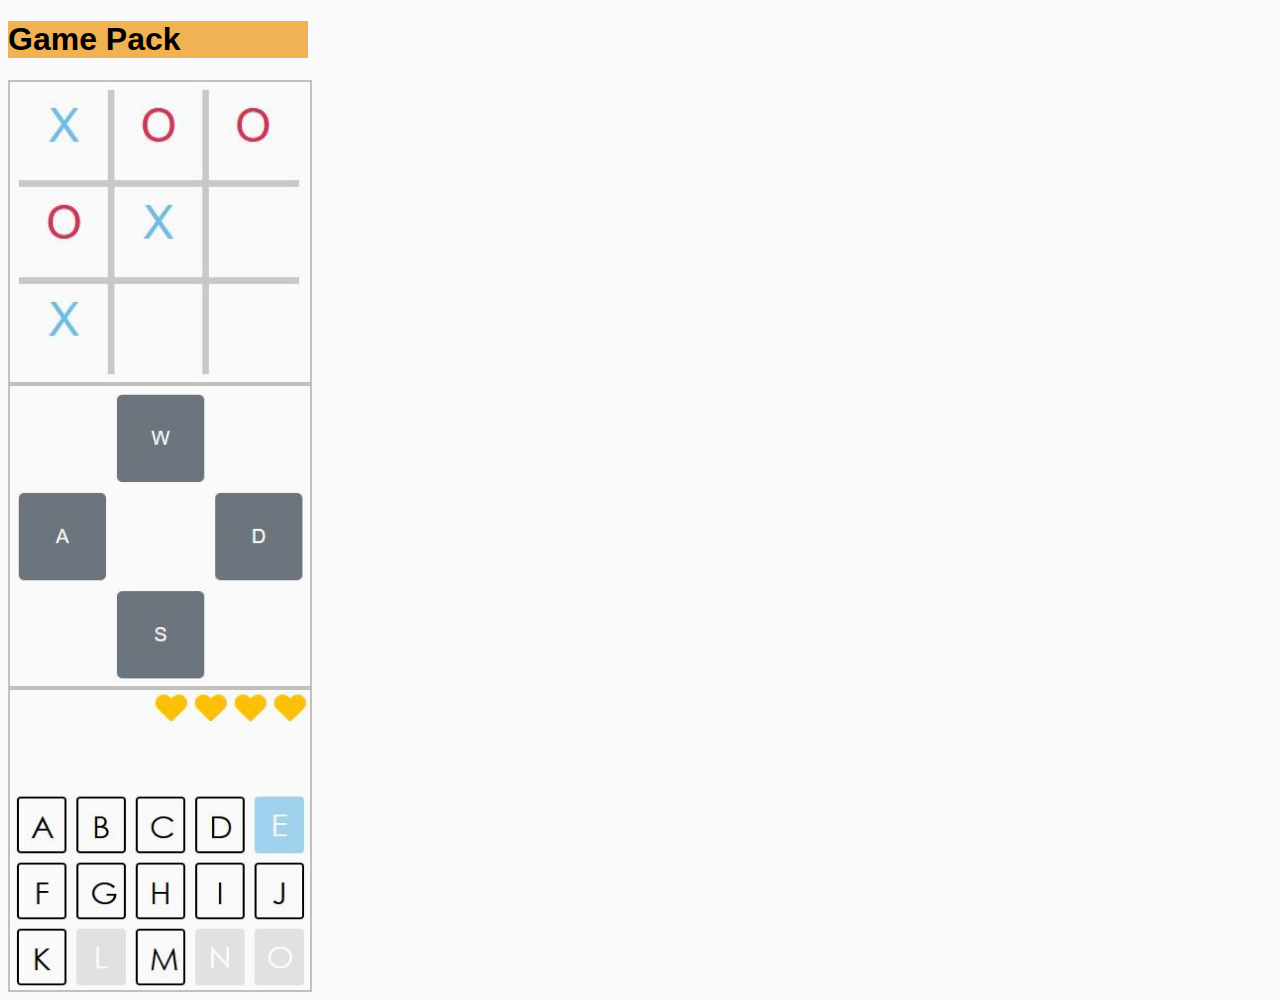
<file: index.html>
<!DOCTYPE html>
<html>
<head>
	<meta charset="UTF-8">
	<meta name="viewport" content="width=device-width, initial-scale=1">
	<meta name="description" content="Games done by Leon Wong">
    <meta name="author" content="Wong Kin Leon">
	<!-- Bootstrap CSS -->
    <link rel="stylesheet" href="https://stackpath.bootstrapcdn.com/bootstrap/4.1.3/css/bootstrap.min.css" integrity="sha384-MCw98/SFnGE8fJT3GXwEOngsV7Zt27NXFoaoApmYm81iuXoPkFOJwJ8ERdknLPMO" crossorigin="anonymous">
	<link rel="stylesheet" type="text/css" href="styles/main.css">
	<link rel="icon" href="images/icon.png" type="image/png"> 
	<title>Games</title>
</head>
<body>

	<div id="jumbotronHead" class="jumbotron d-flex text-center justify-content-center">
		<h1 id="displayTitle" class="text-white">Game Pack</h1>
	</div>

	<div class="container">
		<div class="row">
			<div class="imgWrapper mb-3">
				<a href="tictactoe.html">
					<img class="img" src="images/tictactoe.jpg">
					<div class="overlay">
						<div class="gameTitle">Tic Tac Toe</div>
					</div>
				</a>
			</div>
			<div class="imgWrapper my-3">
				<a href="simonsays.html">
					<img class="img" src="images/simonsays.jpg">
					<div class="overlay">
						<div class="gameTitle">Simon Says</div>
					</div>
				</a>
			</div>
			<div class="imgWrapper my-3">
				<a href="hangman.html">
					<img class="img" src="images/hangman.jpg">
					<div class="overlay">
						<div class="gameTitle">Hangman</div>
					</div>
				</a>
			</div>
		</div>
	</div>

	<!-- jQuery library -->
	<script src="https://code.jquery.com/jquery-3.3.1.slim.min.js" integrity="sha384-q8i/X+965DzO0rT7abK41JStQIAqVgRVzpbzo5smXKp4YfRvH+8abtTE1Pi6jizo" crossorigin="anonymous"></script>
	<!-- Popper JS -->
    <script src="https://cdnjs.cloudflare.com/ajax/libs/popper.js/1.14.3/umd/popper.min.js" integrity="sha384-ZMP7rVo3mIykV+2+9J3UJ46jBk0WLaUAdn689aCwoqbBJiSnjAK/l8WvCWPIPm49" crossorigin="anonymous"></script>
    <!-- Bootstrap JS -->
    <script src="https://stackpath.bootstrapcdn.com/bootstrap/4.1.3/js/bootstrap.min.js" integrity="sha384-ChfqqxuZUCnJSK3+MXmPNIyE6ZbWh2IMqE241rYiqJxyMiZ6OW/JmZQ5stwEULTy" crossorigin="anonymous"></script>
</body>
</html>
</file>
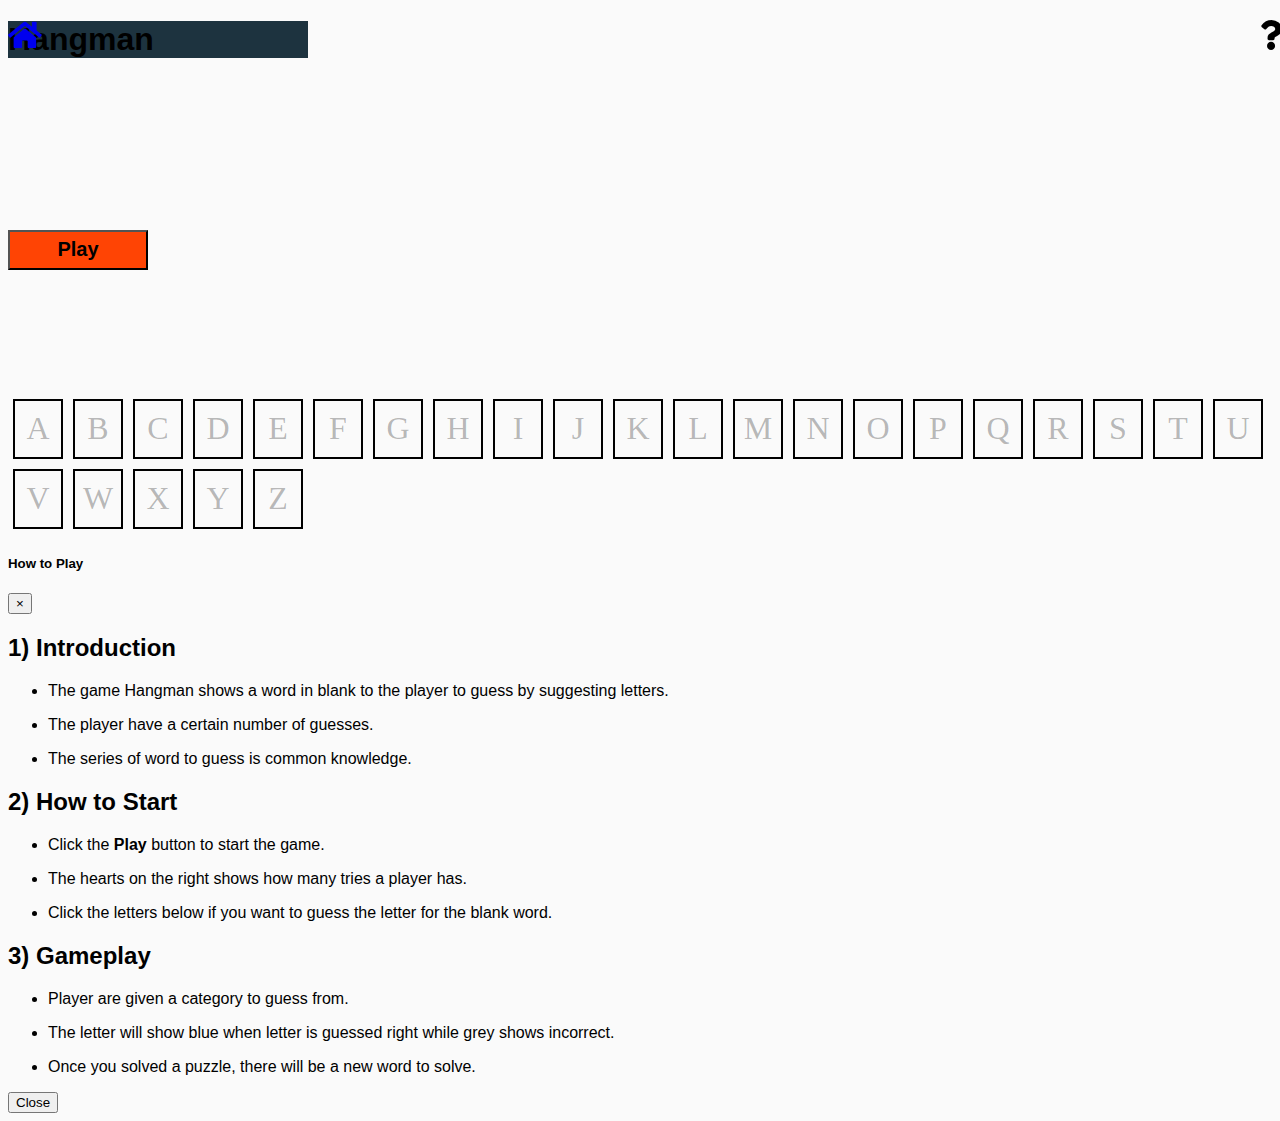
<file: hangman.html>
<!DOCTYPE html>
<html>
<head>
	<meta charset="UTF-8">
	<meta name="viewport" content="width=device-width, initial-scale=1">
	<meta name="description" content="Games done by Leon Wong">
    <meta name="author" content="Wong Kin Leon">
	<!-- Bootstrap CSS -->
    <link rel="stylesheet" href="https://stackpath.bootstrapcdn.com/bootstrap/4.1.3/css/bootstrap.min.css" integrity="sha384-MCw98/SFnGE8fJT3GXwEOngsV7Zt27NXFoaoApmYm81iuXoPkFOJwJ8ERdknLPMO" crossorigin="anonymous">
    <link rel="stylesheet" href="https://cdnjs.cloudflare.com/ajax/libs/font-awesome/5.15.3/css/all.min.css">
	<link rel="stylesheet" type="text/css" href="styles/hangman.css">
	<link rel="icon" href="images/icon.png" type="image/png"> 
	<title>Hangman</title>
</head>
<body>

	<div class="jumbotron d-flex text-center justify-content-center">
		<h1 id="displayTitle" class="text-white">Hangman</h1>
		
	</div>

	<div id="homeWrapper" class="container">
		<a href="index.html"><i class="fas fa-home"></i></a>
	</div>

	<div id="helpWrapper" class="container">
		<a id="helpBtn" title="How to Play" data-toggle="modal" data-target="#howToModal"><i class="fas fa-question text-primary"></i></a>
	</div>

	<div class="container">
		<div class="row text-center">
			<div id="display" class="col-sm-12">
				
			</div>
		</div>
		<div class="row">
			<div class="col-sm-4 d-flex align-content-center justify-content-center flex-wrap my-2">
				<button id="startBtn" class="btn text-white ml-3">Play</button><br>
			</div>
			<div id="columnCat" class="col-sm-4 text-center border-top border-bottom my-2">
				<p id="category"></p>
			</div>
			<div class="col-sm-4 text-right my-2">
				<p id="paraLives">

				</p>
			</div>
		</div>
		<div class="row mt-5">
			<div id="action" class="col-sm-12">
				
			</div>
		</div>

	</div>

	<div class="modal fade" id="howToModal" tabindex="-1" role="dialog" aria-labelledby="howToModalLabel" aria-hidden="true">
		<div class="modal-dialog modal-lg" role="document">
			<div class="modal-content">
				<div class="modal-header">
					<h5 class="modal-title" id="howToModalLabel">How to Play</h5>
					<button type="button" class="close" data-dismiss="modal" aria-label="Close">
						<span aria-hidden="true">&times;</span>
					</button>
				</div>
				<div class="modal-body">
					<h2>1) Introduction</h2>
					<ul>
						<li><p>The game Hangman shows a word in blank to the player to guess by suggesting letters.</p></li>
						<li><p>The player have a certain number of guesses.</li>
						<li><p>The series of word to guess is common knowledge.</p></li>
					</ul>
			        <h2>2) How to Start</h2>
					<ul>
						<li><p>Click the <b>Play</b> button to start the game.</p></li>
						<li><p>The hearts on the right shows how many tries a player has.</p></li>
						<li><p>Click the letters below if you want to guess the letter for the blank word.</p></li>
					</ul>
					<h2>3) Gameplay</h2>
					<ul>
						<li><p>Player are given a category to guess from.</p></li>
						<li><p>The letter will show blue when letter is guessed right while grey shows incorrect.</p></li>
						<li><p>Once you solved a puzzle, there will be a new word to solve.</p></li>
					</ul>
				</div>
				<div class="modal-footer">
					<button type="button" class="btn btn-secondary" data-dismiss="modal">Close</button>
				</div>
			</div>
		</div>
	</div>

	<!-- jQuery library -->
	<script src="https://code.jquery.com/jquery-3.3.1.slim.min.js" integrity="sha384-q8i/X+965DzO0rT7abK41JStQIAqVgRVzpbzo5smXKp4YfRvH+8abtTE1Pi6jizo" crossorigin="anonymous"></script>
	<!-- Popper JS -->
    <script src="https://cdnjs.cloudflare.com/ajax/libs/popper.js/1.14.3/umd/popper.min.js" integrity="sha384-ZMP7rVo3mIykV+2+9J3UJ46jBk0WLaUAdn689aCwoqbBJiSnjAK/l8WvCWPIPm49" crossorigin="anonymous"></script>
    <!-- Bootstrap JS -->
    <script src="https://stackpath.bootstrapcdn.com/bootstrap/4.1.3/js/bootstrap.min.js" integrity="sha384-ChfqqxuZUCnJSK3+MXmPNIyE6ZbWh2IMqE241rYiqJxyMiZ6OW/JmZQ5stwEULTy" crossorigin="anonymous"></script>
    <script type="text/javascript" src="script/hangman.js"></script>
</body>
</html>
</file>
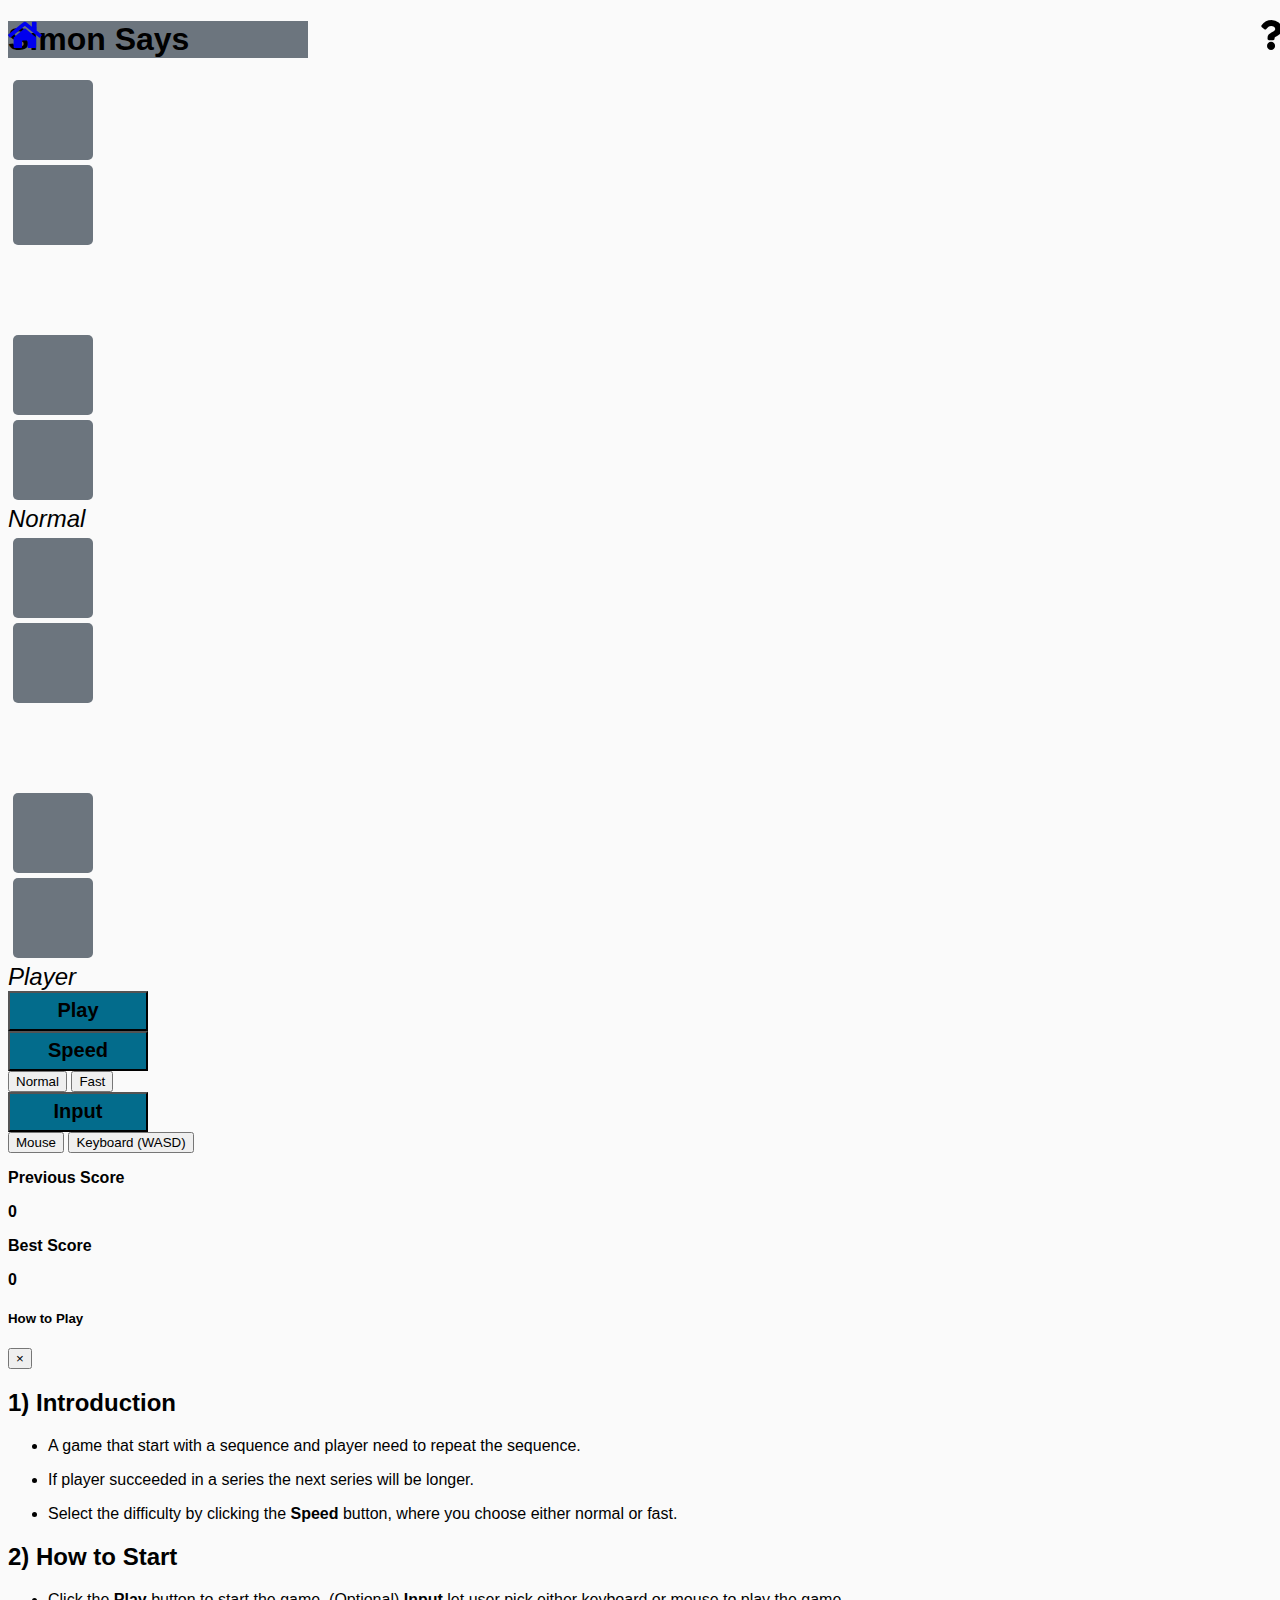
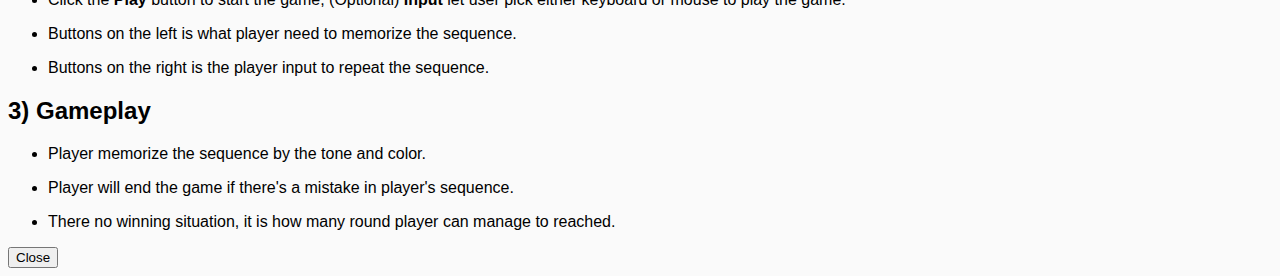
<file: simonsays.html>
<!DOCTYPE html>
<html>
<head>
	<meta charset="UTF-8">
	<meta name="viewport" content="width=device-width, initial-scale=1">
	<meta name="description" content="Games done by Leon Wong">
    <meta name="author" content="Wong Kin Leon">
	<!-- Bootstrap CSS -->
    <link rel="stylesheet" href="https://stackpath.bootstrapcdn.com/bootstrap/4.1.3/css/bootstrap.min.css" integrity="sha384-MCw98/SFnGE8fJT3GXwEOngsV7Zt27NXFoaoApmYm81iuXoPkFOJwJ8ERdknLPMO" crossorigin="anonymous">
    <link rel="stylesheet" href="https://cdnjs.cloudflare.com/ajax/libs/font-awesome/5.15.3/css/all.min.css">
	<link rel="stylesheet" type="text/css" href="styles/simonsays.css">
	<link rel="icon" href="images/icon.png" type="image/png"> 
	<title>Simon Says</title>
</head>
<body>

	<div id="jumbotronHead" class="jumbotron d-flex text-center justify-content-center">
		<h1 id="displayTitle" class="text-white">Simon Says</h1>
	</div>

	<div id="homeWrapper" class="container">
		<a href="index.html"><i class="fas fa-home"></i></a>
	</div>

	<div id="helpWrapper" class="container">
		<a id="helpBtn" title="How to Play" data-toggle="modal" data-target="#howToModal"><i class="fas fa-question text-primary"></i></a>
	</div>

	<div class="container text-center">
		<div class="row">

			<div class="col-sm-6">
				<div class="row">
					<div class="col-sm-12 d-flex justify-content-center">
						<div class="divInput"></div>
					</div>
				</div>
				<div class="row justify-content-center">
					<div class="col-sm-12 d-flex justify-content-center">
						<div class="divInput"></div>
						<div class="middleDiv"></div>
						<div class="divInput"></div>
					</div>
				</div>
				<div class="row">
					<div class="col-sm-12 d-flex justify-content-center">
						<div class="divInput"></div>
					</div>
				</div>
				<div id="labelSpeed">Normal</div>
			</div>

			<div class="col-sm-6">
				<div class="row">
					<div class="col-sm-12 d-flex justify-content-center">
						<div class="divInput d-flex align-content-center justify-content-center flex-wrap text-white"></div>
					</div>
				</div>
				<div class="row justify-content-center">
					<div class="col-sm-12 d-flex justify-content-center">
						<div class="divInput d-flex align-content-center justify-content-center flex-wrap text-white"></div>
						<div class="middleDiv"></div>
						<div class="divInput d-flex align-content-center justify-content-center flex-wrap text-white"></div>
					</div>
				</div>
				<div class="row">
					<div class="col-sm-12 d-flex justify-content-center">
						<div class="divInput d-flex align-content-center justify-content-center flex-wrap text-white"></div>
					</div>
				</div>
				<div class="labelPlayer">Player</div>
			</div>

		</div>
		<div class="row">
			<div class="col-sm-12 d-flex justify-content-center my-5">
				<button id="startBtn" class="btn text-white">Play</button>

				<div class="dropdown ml-3">
					<button class="btn text-white dropdown-toggle" type="button" id="dropdownSpeed" data-toggle="dropdown" aria-haspopup="true" aria-expanded="false">
						Speed
					</button>
					<div class="dropdown-menu text-center" aria-labelledby="dropdownSpeed">
						<button id="selectNormal" class="dropdown-item" type="button">Normal</button>
						<button id="selectFast" class="dropdown-item" type="button">Fast</button>
					</div>
				</div>

				<div class="dropdown ml-3">
					<button class="btn text-white dropdown-toggle" type="button" id="dropdownInput" data-toggle="dropdown" aria-haspopup="true" aria-expanded="false">
						Input
					</button>
					<div class="dropdown-menu text-center" aria-labelledby="dropdownInput">
						<button id="selectMouse" class="dropdown-item" type="button">Mouse</button>
						<button id="selectWASD" class="dropdown-item" type="button">Keyboard (WASD)</button>
					</div>
				</div>
			</div>
		</div>

		<div class="row">
			<div class="col-sm-6 border-right my-3">
				<p id="lastTitle">Previous Score</p>
				<p id="lastScore">0</p>
			</div>
			<div class="col-sm-6 my-3">
				<p id="bestTitle">Best Score</p>
				<p id="bestScore">0</p>
			</div>
		</div>

	</div>

	<div class="modal fade" id="howToModal" tabindex="-1" role="dialog" aria-labelledby="howToModalLabel" aria-hidden="true">
		<div class="modal-dialog modal-lg" role="document">
			<div class="modal-content">
				<div class="modal-header">
					<h5 class="modal-title" id="howToModalLabel">How to Play</h5>
					<button type="button" class="close" data-dismiss="modal" aria-label="Close">
						<span aria-hidden="true">&times;</span>
					</button>
				</div>
				<div class="modal-body">
					<h2>1) Introduction</h2>
					<ul>
						<li><p>A game that start with a sequence and player need to repeat the sequence.</p></li>
						<li><p>If player succeeded in a series the next series will be longer.</li>
						<li><p>Select the difficulty by clicking the <b>Speed</b> button, where you choose either normal or fast.</p></li>
					</ul>
			        <h2>2) How to Start</h2>
					<ul>
						<li><p>Click the <b>Play</b> button to start the game, (Optional) <b>Input</b> let user pick either keyboard or mouse to play the game.</p></li>
						<li><p>Buttons on the left is what player need to memorize the sequence.</p></li>
						<li><p>Buttons on the right is the player input to repeat the sequence.</p></li>
					</ul>
					<h2>3) Gameplay</h2>
					<ul>
						<li><p>Player memorize the sequence by the tone and color.</p></li>
						<li><p>Player will end the game if there's a mistake in player's sequence.</p></li>
						<li><p>There no winning situation, it is how many round player can manage to reached.</p></li>
					</ul>
				</div>
				<div class="modal-footer">
					<button type="button" class="btn btn-secondary" data-dismiss="modal">Close</button>
				</div>
			</div>
		</div>
	</div>

	<audio id="audio1" src="audio/beep01.mp3"></audio>
	<audio id="audio2" src="audio/beep02.mp3"></audio>
	<audio id="audio3" src="audio/beep03.mp3"></audio>
	<audio id="audio4" src="audio/beep04.mp3"></audio>

	<!-- jQuery library -->
	<script src="https://code.jquery.com/jquery-3.3.1.slim.min.js" integrity="sha384-q8i/X+965DzO0rT7abK41JStQIAqVgRVzpbzo5smXKp4YfRvH+8abtTE1Pi6jizo" crossorigin="anonymous"></script>
	<!-- Popper JS -->
    <script src="https://cdnjs.cloudflare.com/ajax/libs/popper.js/1.14.3/umd/popper.min.js" integrity="sha384-ZMP7rVo3mIykV+2+9J3UJ46jBk0WLaUAdn689aCwoqbBJiSnjAK/l8WvCWPIPm49" crossorigin="anonymous"></script>
    <!-- Bootstrap JS -->
    <script src="https://stackpath.bootstrapcdn.com/bootstrap/4.1.3/js/bootstrap.min.js" integrity="sha384-ChfqqxuZUCnJSK3+MXmPNIyE6ZbWh2IMqE241rYiqJxyMiZ6OW/JmZQ5stwEULTy" crossorigin="anonymous"></script>
    <script type="text/javascript" src="script/simonsays.js"></script>
</body>
</html>
</file>
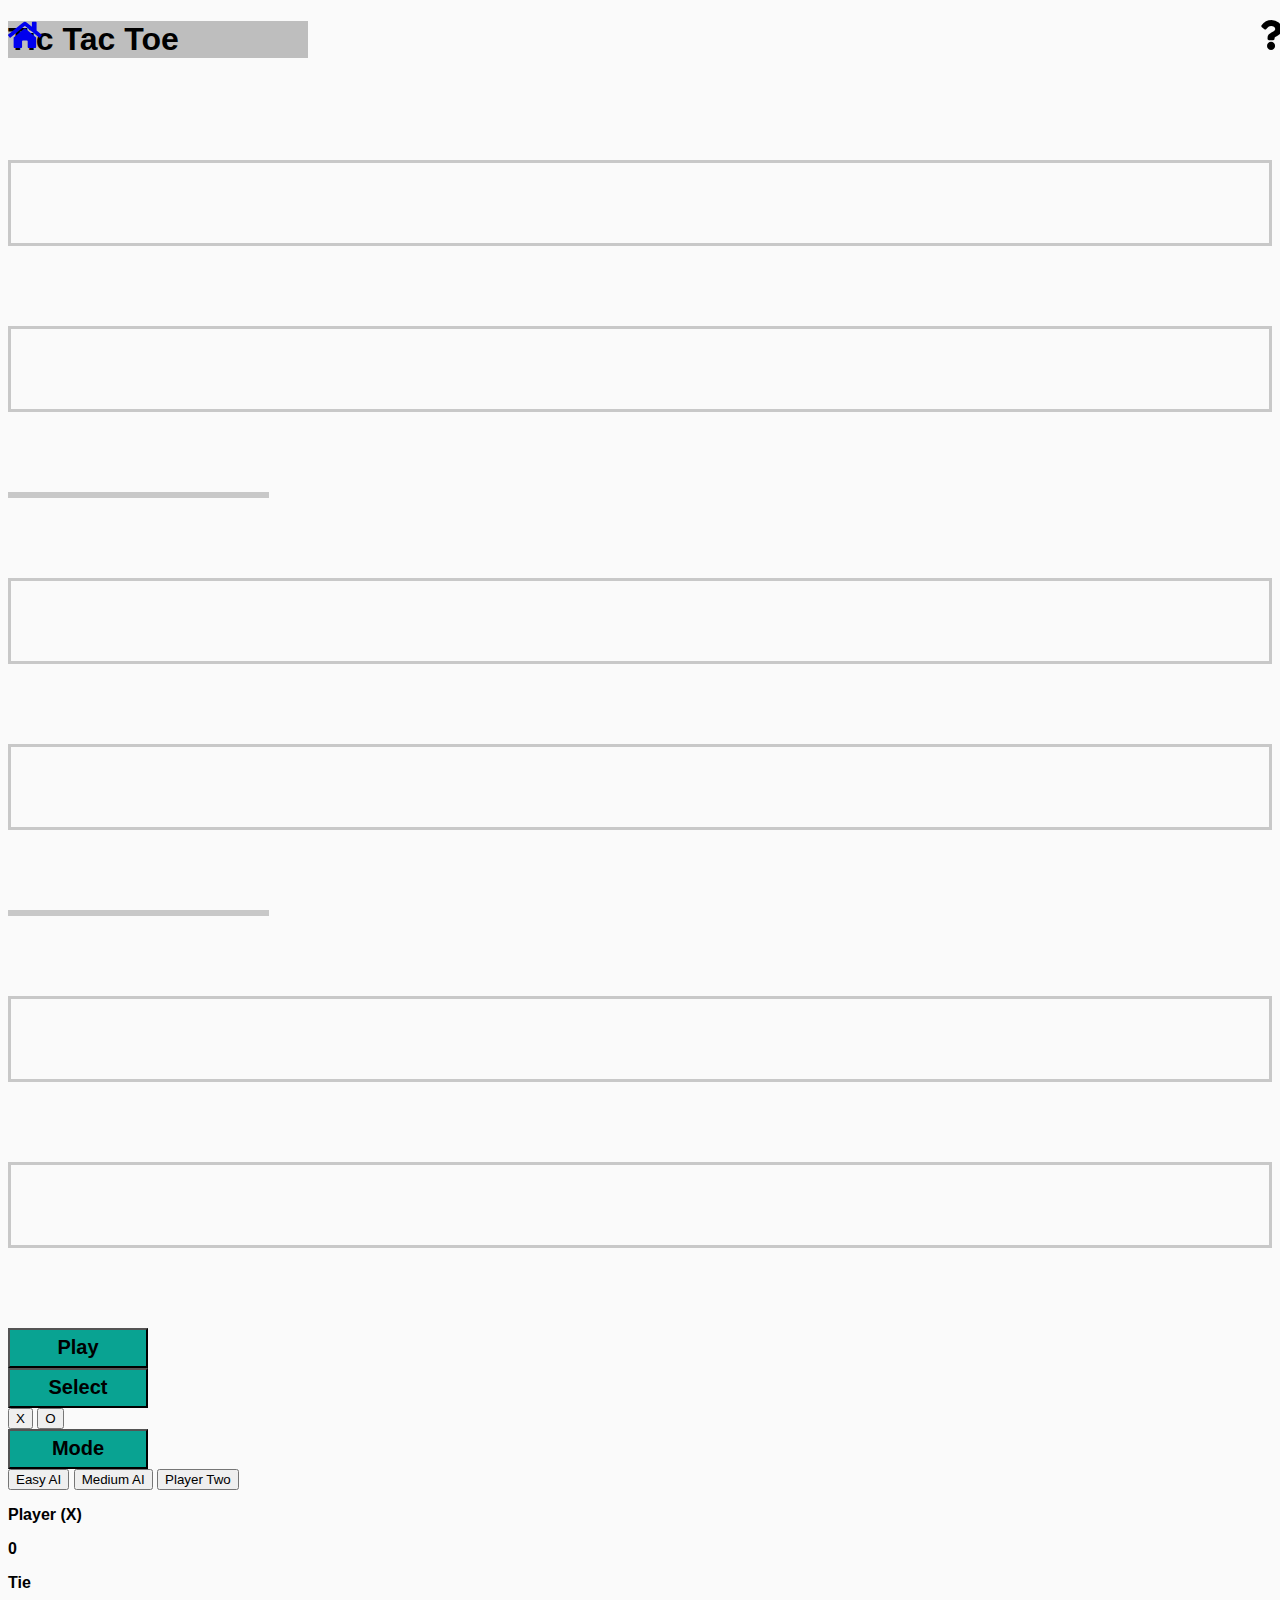
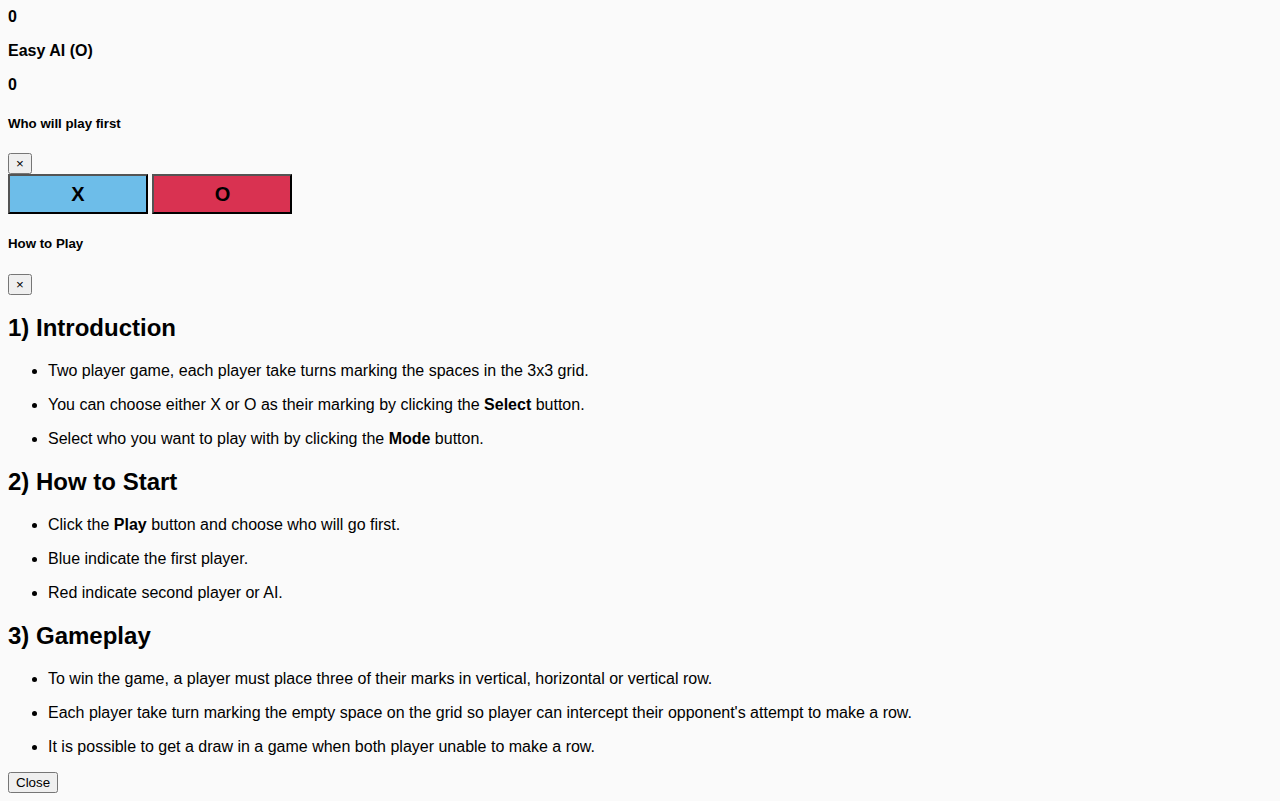
<file: tictactoe.html>
<!DOCTYPE html>
<html>
<head>
	<meta charset="UTF-8">
	<meta name="viewport" content="width=device-width, initial-scale=1">
	<meta name="description" content="Games done by Leon Wong">
    <meta name="author" content="Wong Kin Leon">
	<!-- Bootstrap CSS -->
    <link rel="stylesheet" href="https://stackpath.bootstrapcdn.com/bootstrap/4.1.3/css/bootstrap.min.css" integrity="sha384-MCw98/SFnGE8fJT3GXwEOngsV7Zt27NXFoaoApmYm81iuXoPkFOJwJ8ERdknLPMO" crossorigin="anonymous">
	<link rel="stylesheet" type="text/css" href="styles/tictactoe.css">
	<link rel="stylesheet" href="https://cdnjs.cloudflare.com/ajax/libs/font-awesome/5.15.3/css/all.min.css">
	<link rel="icon" href="images/icon.png" type="image/png"> 
	<title>Tic Tac Toe</title>
</head>
<body>

	<div id="jumbotronHead" class="jumbotron d-flex text-center justify-content-center">
		<h1 id="displayTitle" class="text-white">Tic Tac Toe</h1>
	</div>

	<div id="homeWrapper" class="container">
		<a href="index.html"><i class="fas fa-home"></i></a>
	</div>

	<div id="helpWrapper" class="container">
		<a id="helpBtn" title="How to Play" data-toggle="modal" data-target="#howToModal"><i class="fas fa-question text-primary"></i></a>
	</div>

	<div class="container text-center">
		<div class="row">
			<div class="col-sm-12">

				<div class="row">
					<div class="col-sm-12 d-flex justify-content-center">
						<div class="divInput"></div>
						<div class="lineV"></div>
						<div class="divInput"></div>
						<div class="lineV"></div>
						<div class="divInput"></div>
					</div>
				</div>
				<div class="row justify-content-center">
					<div class="lineH"></div>
					<div class="col-sm-12 d-flex justify-content-center">
						<div class="divInput"></div>
						<div class="lineV"></div>
						<div class="divInput"></div>
						<div class="lineV"></div>
						<div class="divInput"></div>
					</div>
				</div>
				<div class="row justify-content-center">
					<div class="lineH"></div>
					<div class="col-sm-12 d-flex justify-content-center">
						<div class="divInput"></div>
						<div class="lineV"></div>
						<div class="divInput"></div>
						<div class="lineV"></div>
						<div class="divInput"></div>
					</div>
				</div>
			</div>
		</div>
		<div class="row">
			<div class="col-sm-12 d-flex justify-content-center my-5">
				<button id="firstBtn" type="button" class="btn text-white" data-toggle="modal" data-target="#playFirstModal">
					Play
				</button>

				<div class="dropdown ml-3">
					<button class="btn text-white dropdown-toggle" type="button" id="dropdownInput" data-toggle="dropdown" aria-haspopup="true" aria-expanded="false">
						Select
					</button>
					<div class="dropdown-menu text-center" aria-labelledby="dropdownInput">
						<button id="selectX" class="dropdown-item" type="button">X</button>
						<button id="selectO" class="dropdown-item" type="button">O</button>
					</div>
				</div>

				<div class="dropdown ml-3 my-auto">
					<button class="btn text-white dropdown-toggle" type="button" id="dropdownMode" data-toggle="dropdown" aria-haspopup="true" aria-expanded="false">
						Mode
					</button>
					<div class="dropdown-menu text-center" aria-labelledby="dropdownMode">
						<button id="selectEasy" class="dropdown-item" type="button">Easy AI</button>
						<button id="selectMedium" class="dropdown-item" type="button">Medium AI</button>
						<button id="selectP2" class="dropdown-item" type="button">Player Two</button>
					</div>
				</div>

			</div>
		</div>
		<div class="row">
			<div class="col-sm-4 border-right my-3">
				<p id="playerTitle">Player (X)</p>
				<p id="playerScore">0</p>
			</div>
			<div class="col-sm-4 border-right my-3">
				<p id="tieTitle">Tie</p>
				<p id="tieScore">0</p>
			</div>
			<div class="col-sm-4 my-3">
				<p id="compTitle">Easy AI (O)</p>
				<p id="compScore">0</p>
			</div>
		</div>
	</div>

	<div class="modal fade" id="playFirstModal" tabindex="-1" role="dialog" aria-labelledby="exampleModalCenterTitle" aria-hidden="true">
		<div class="modal-dialog modal-dialog-centered" role="document">
			<div class="modal-content">
				<div class="modal-header">
					<h5 class="modal-title" id="playFirstTitle">Who will play first</h5>
					<button id="closeBtn" type="button" class="close" data-dismiss="modal" aria-label="Close"><span aria-hidden="true">&times;</span></button>
				</div>
				<div class="modal-body d-flex justify-content-around">
					<button id="playerFirst" type="button" class="btn text-white">X</button>
					<button id="compFirst" type="button" class="btn text-white">O</button>
				</div>
			</div>
		</div>
	</div>

	<div class="modal fade" id="howToModal" tabindex="-1" role="dialog" aria-labelledby="howToModalLabel" aria-hidden="true">
		<div class="modal-dialog modal-lg" role="document">
			<div class="modal-content">
				<div class="modal-header">
					<h5 class="modal-title" id="howToModalLabel">How to Play</h5>
					<button type="button" class="close" data-dismiss="modal" aria-label="Close">
						<span aria-hidden="true">&times;</span>
					</button>
				</div>
				<div class="modal-body">
					<h2>1) Introduction</h2>
					<ul>
						<li><p>Two player game, each player take turns marking the spaces in the 3x3 grid.</p></li>
						<li><p>You can choose either X or O as their marking by clicking the <b>Select</b> button.</p></li>
						<li><p>Select who you want to play with by clicking the <b>Mode</b> button.</p></li>
					</ul>
			        <h2>2) How to Start</h2>
					<ul>
						<li><p>Click the <b>Play</b> button and choose who will go first.</p></li>
						<li><p>Blue indicate the first player.</p></li>
						<li><p>Red indicate second player or AI.</p></li>
					</ul>
					<h2>3) Gameplay</h2>
					<ul>
						<li><p>To win the game, a player must place three of their marks in vertical, horizontal or vertical row.</p></li>
						<li><p>Each player take turn marking the empty space on the grid so player can intercept their opponent's attempt to make a row.</p></li>
						<li><p>It is possible to get a draw in a game when both player unable to make a row.</p></li>
					</ul>
				</div>
				<div class="modal-footer">
					<button type="button" class="btn btn-secondary" data-dismiss="modal">Close</button>
				</div>
			</div>
		</div>
	</div>

	<!-- jQuery library -->
	<script src="https://code.jquery.com/jquery-3.3.1.slim.min.js" integrity="sha384-q8i/X+965DzO0rT7abK41JStQIAqVgRVzpbzo5smXKp4YfRvH+8abtTE1Pi6jizo" crossorigin="anonymous"></script>
	<!-- Popper JS -->
    <script src="https://cdnjs.cloudflare.com/ajax/libs/popper.js/1.14.3/umd/popper.min.js" integrity="sha384-ZMP7rVo3mIykV+2+9J3UJ46jBk0WLaUAdn689aCwoqbBJiSnjAK/l8WvCWPIPm49" crossorigin="anonymous"></script>
    <!-- Bootstrap JS -->
    <script src="https://stackpath.bootstrapcdn.com/bootstrap/4.1.3/js/bootstrap.min.js" integrity="sha384-ChfqqxuZUCnJSK3+MXmPNIyE6ZbWh2IMqE241rYiqJxyMiZ6OW/JmZQ5stwEULTy" crossorigin="anonymous"></script>
    <script type="text/javascript" src="script/tictactoe.js"></script>
</body>
</html>
</file>
<file: styles/main.css>
body {
	font-family: Arial;
	background-color: #fafafa;
}
.jumbotron {
	background-color: #fafafa;
}
#displayTitle {
	background-color: #F0B253;
	width: 300px;
}
.imgWrapper {
	position: relative;
	margin:auto;
}
img {
	display: block;
	border: 2px solid silver;
	width: 300px;
	height: 300px;
}
.overlay {
	position: absolute;
	top: 0;
	bottom: 0;
	left: 0;
	right: 0;
	height: 300px;
	width: 300px;
	opacity: 0;
	transition: .5s ease;
	background-color: #2f363d;
}
.imgWrapper:hover .overlay {
	opacity: 1;
}
.gameTitle {
	color: white;
	font-size: 20px;
	position: absolute;
	top: 50%;
	left: 50%;
	-webkit-transform: translate(-50%, -50%);
	-ms-transform: translate(-50%, -50%);
	transform: translate(-50%, -50%);
	text-align: center;
}
</file>
<file: styles/hangman.css>
body {
	font-family: Arial;
	background-color: #fafafa;
}
.jumbotron {
	background-color: #fafafa;
}
#homeWrapper {
	position: fixed;
	top: 20px;
}
#homeWrapper i {
	font-size: 30px;
	height: 40px;
	width: 40px;
}
#helpWrapper {
	position: fixed;
	top: 20px;
	right: 20px;
	width: 0;
}
#helpWrapper i {
	font-size: 30px;
	height: 40px;
	width: 40px;
	cursor: pointer;
}
#displayTitle {
	width: 300px;
	background-color: #1d333f;
}
#display {
	font-size: 32px;
	height: 150px;
}
.blankSpan {
	font-size: 32px;
	font-family: Century Gothic;
}
#startBtn {
	/*#ff4404*/
	background-color: #ff4404;
	font-size: 20px;
	font-weight: bold;
	height: 40px;
	width: 140px;
}
#columnCat {
	height: 60px;
}
#category, #paraLives {
	font-size: 32px;
}
</file>
<file: styles/simonsays.css>
body {
	font-family: Arial;
	background-color: #fafafa;
}
.jumbotron {
	background-color: #fafafa;
}
#homeWrapper {
	position: fixed;
	top: 20px;
}
#homeWrapper i {
	font-size: 30px;
	height: 40px;
	width: 40px;
}
#helpWrapper {
	position: fixed;
	top: 20px;
	right: 20px;
	width: 0;
}
#helpWrapper i {
	font-size: 30px;
	height: 40px;
	width: 40px;
	cursor: pointer;
}
#displayTitle {
	background-color: #6c757e;
	width: 300px;
}
.divInput,.middleDiv {
	height: 80px;
	width: 80px;
	margin: 5px;
}
#labelSpeed, .labelPlayer {
	font-size: 24px;
	font-style: italic;
}
.divInput {
	background-color: #6c757e;
	border-radius: 5px;
	font-size: 18px;
}
#startBtn, #dropdownSpeed, #dropdownInput {
	background-color: #036c8c;
	font-size: 20px;
	font-weight: bold;
	height: 40px;
	width: 140px;
}
#lastTitle, #bestTitle, #lastScore, #bestScore {
	font-weight: bold;
}
</file>
<file: styles/tictactoe.css>
body {
	font-family: Arial;
	background-color: #fafafa;
}
.jumbotron {
	background-color: #fafafa;
}
#homeWrapper {
	position: fixed;
	top: 20px;
}
#homeWrapper i {
	font-size: 30px;
	height: 40px;
	width: 40px;
}
#helpWrapper {
	position: fixed;
	top: 20px;
	right: 20px;
	width: 0;
}
#helpWrapper i {
	font-size: 30px;
	height: 40px;
	width: 40px;
	cursor: pointer;
}
#displayTitle {
	background-color: #bebebe;
	width: 300px;
}
.divInput {
	font-size: 42px;
	height: 80px;
	width: 80px;
	cursor: pointer;
}
.lineV {
	height: 80px;
	border: 3px solid #c8c8c8;
}
.lineH {
	width: 255px;
	border: 3px solid #c8c8c8;
}
#firstBtn, #dropdownInput, #dropdownMode {
	background-color: #09a392;
	font-size: 20px;
}
#playerFirst {
	background-color: #6dbde9;
	font-size: 20px;
}
#compFirst {
	background-color: #d93251;
	font-size: 20px;
}
#firstBtn, #dropdownInput, #playerFirst, #compFirst, #dropdownMode {
	height: 40px;
	width: 140px;
	font-weight: bold;
}
#playerTitle, #compTitle, #playerScore, #compScore, #tieTitle, #tieScore {
	font-weight: bold;
}
</file>
